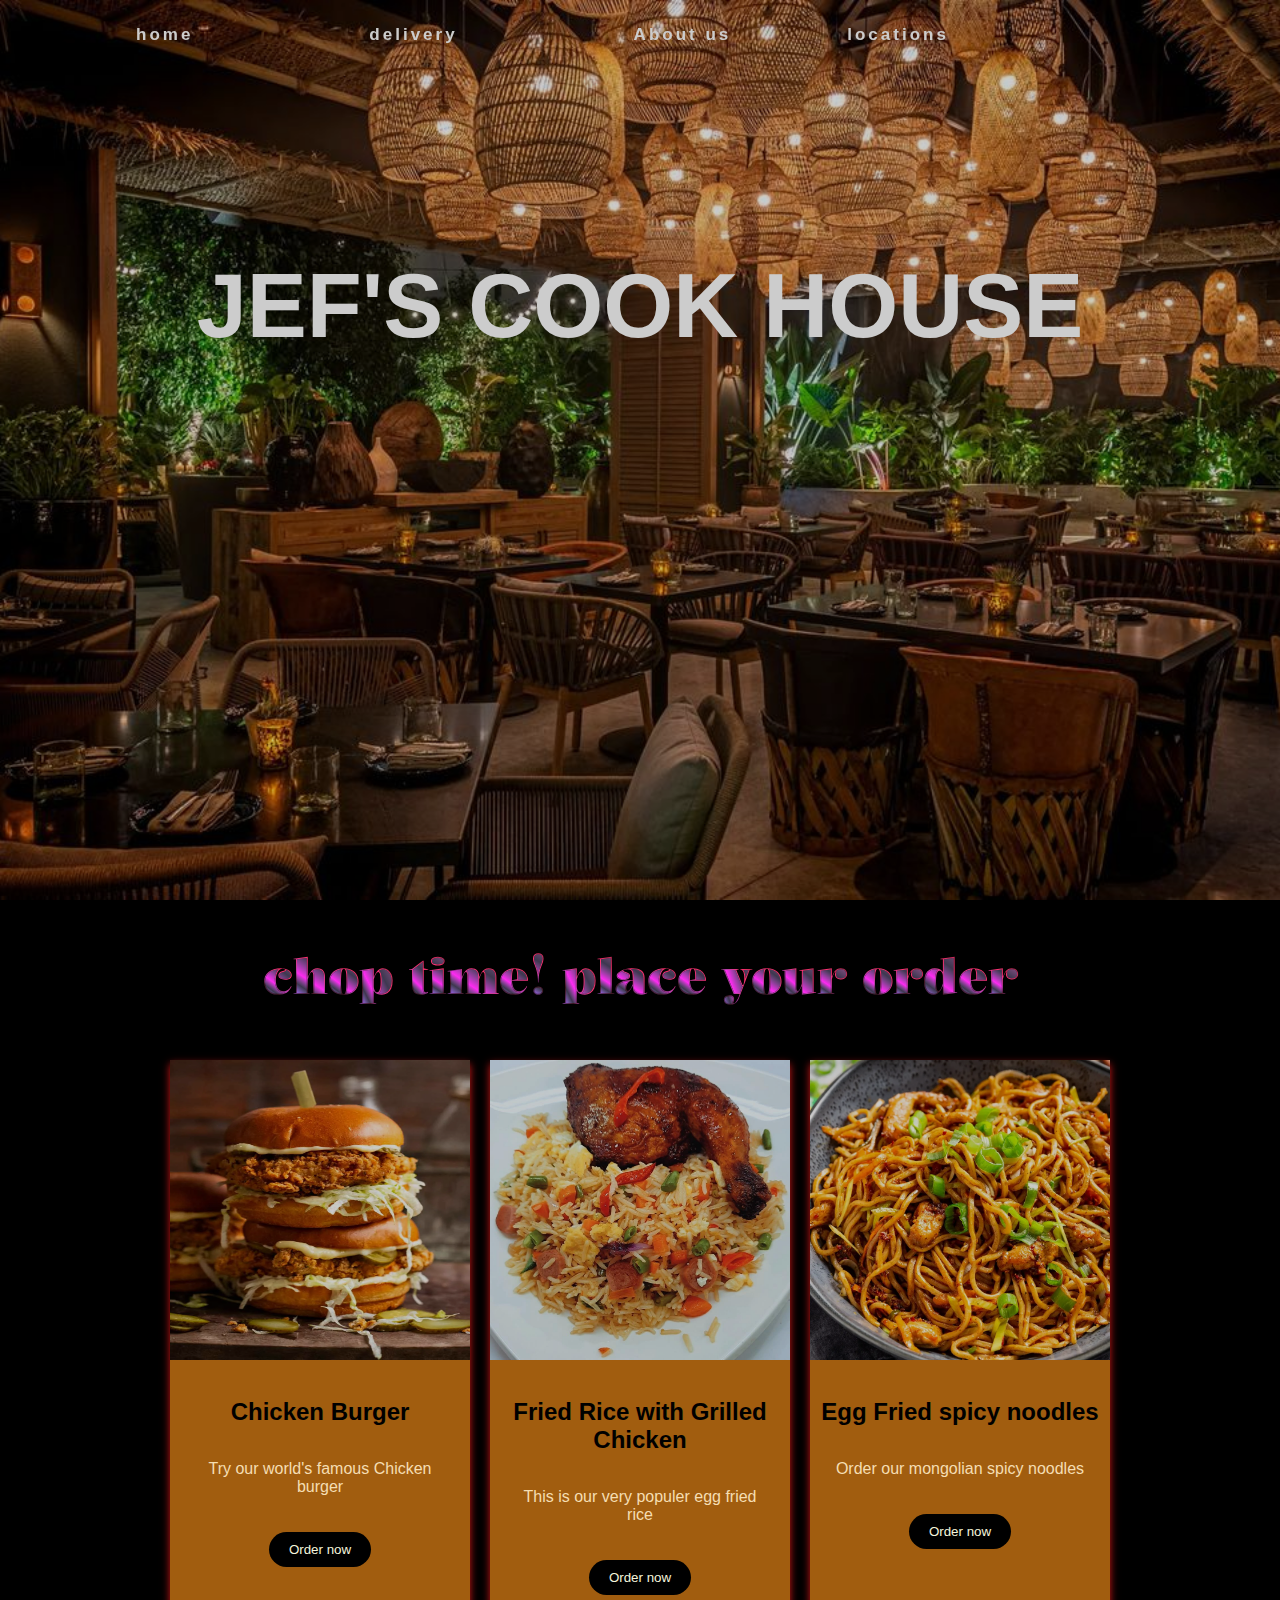
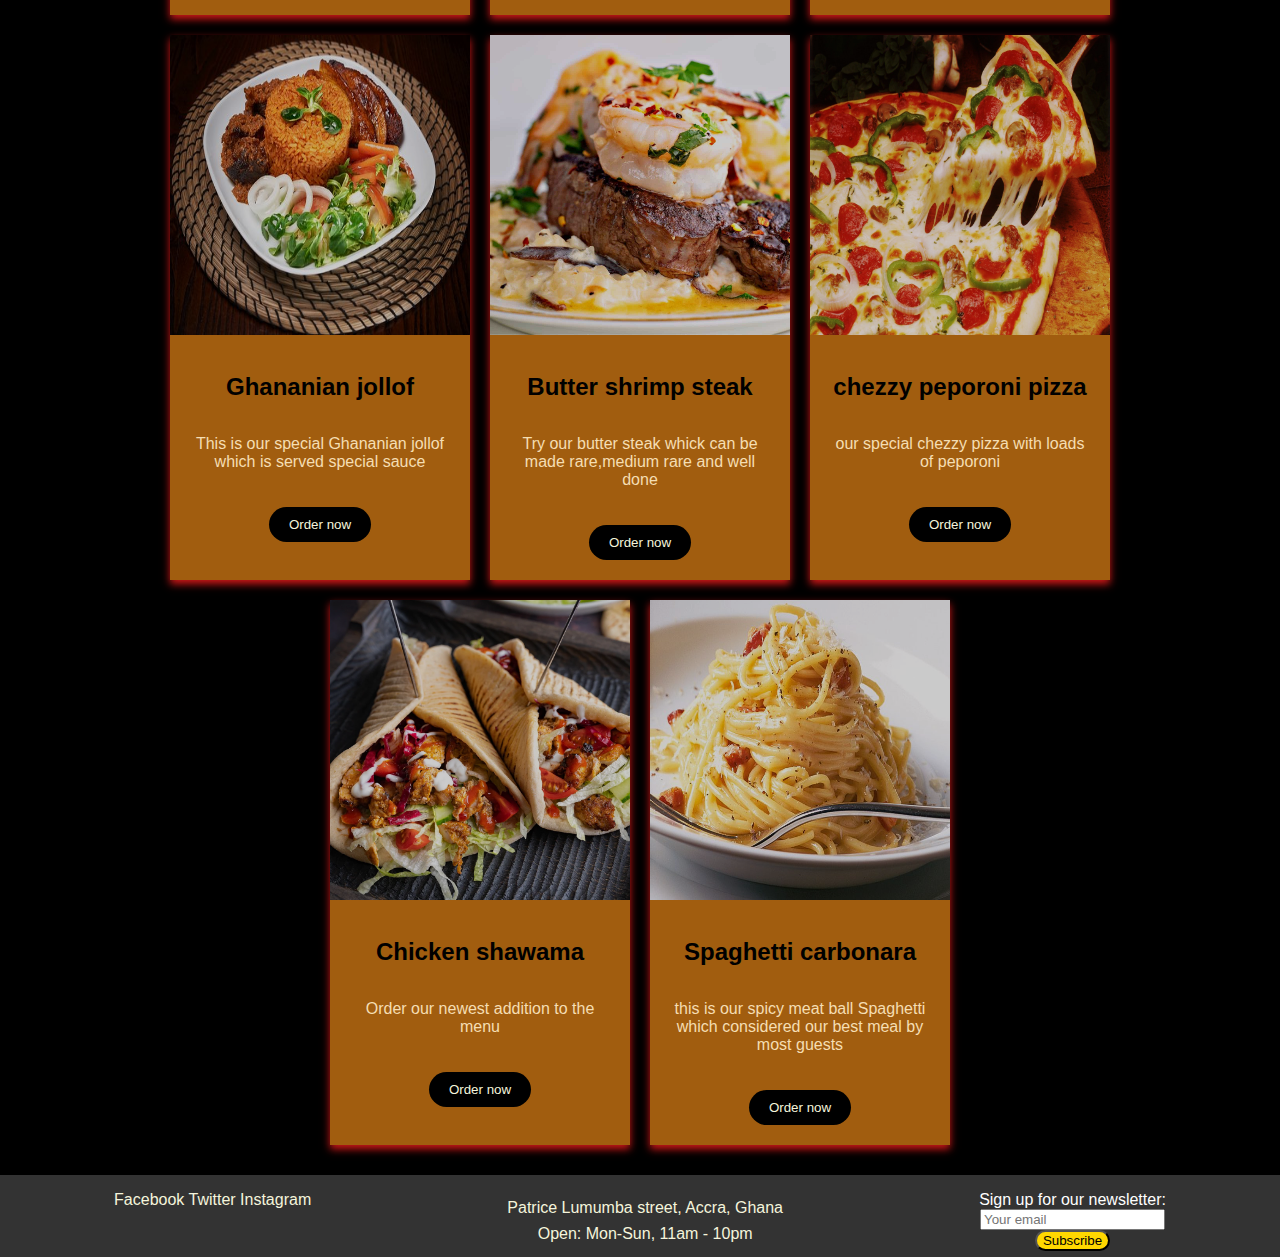
<file: index.htm>
<!DOCTYPE html>
<html lang="en">
  <head>
    <link rel="stylesheet" href="index.css" />
    <meta charset="UTF-8" />
    <meta name="viewport" content="width=device-width, initial-scale=1.0" />
    <title>Document</title>
  </head>
  <body>
    <div class="image">
      <nav class="navbar">
        <ul class="nav-links">
          <li class="list-show"><a href="" target="_blank">home</a></li>
          <li class="list-show">
            <a href="delivery.htm" target="_blank">delivery</a>
          </li>
          <li class="list-show">
            <a href="About us.htm" target="_blank">About us</a>
          </li>
          <li class="show">
            <a href="locations.htm" target="_blank">locations</a>
          </li>
        </ul>
      </nav>

      <h1 class="header">JEF'S COOK HOUSE</h1>
    </div>
    <h2>chop time! place your order</h2>

    <div class="menu">
      <div class="card">
        <img src="images/Crispy-fried-chicken-burgers_with_fries.webp" alt="" />
        <h3>Chicken Burger</h3>
        <p>Try our world's famous Chicken burger</p>
        <button>Order now</button>
      </div>
      <div class="card">
        <img src="images/Fried-Rice.jpg" alt="">
        <h3>Fried Rice with Grilled Chicken</h3>
        <p>This is our very populer egg fried rice</p>
        <button>Order now</button>
      </div>
      <div class="card">
        <img src="images/Egg-Fried-Noodles.webp" alt="">
        <h3>Egg Fried spicy noodles </h3>
        <p>Order our mongolian spicy noodles </p>
        <button>Order now</button>
      </div>
      <div class="card">
        <img src="images/jollof.jpg" alt="">
        <h3>Ghananian jollof </h3>
        <p>This is our special Ghananian jollof which is served  special sauce   </p>
        <button>Order now</button>
      </div>
      <div class="card">
        <img src="images/steak meal.jpg" alt="">
        <h3>Butter shrimp steak</h3>
        <p>Try our butter steak whick can be made rare,medium rare and well done </p>
        <button>Order now</button>
      </div>
      <div class="card">
        <img src="images/chess pizza.jpg" alt="">
        <h3>chezzy peporoni pizza</h3>
        <p>our special chezzy pizza with loads of peporoni </p>
        <button>Order now</button>
      </div>
      <div class="card">
        <img src="images/shawama.webp" alt="">
        <h3>Chicken shawama</h3>
        <p>Order our newest addition to the menu </p>
        <button>Order now</button>
      </div>
      <div class="card">
        <img src="images/spaghetti-carbonara-.jpg" alt="">
        <h3>Spaghetti carbonara</h3>
        <p>this is our spicy meat ball Spaghetti which considered our best meal by most guests</p>
        <button>Order now</button>
      </div>
    </div>

    <footer>
      <div class="social-media">
        <a href="#">Facebook</a>
        <a href="#">Twitter</a>
        <a href="#">Instagram</a>
      </div>
      <div class="address">
        <p>Patrice Lumumba street, Accra, Ghana</p>
        <p>Open: Mon-Sun, 11am - 10pm</p>
      </div>
      <div class="newsletter">
        <form>
          <label for="email">Sign up for our newsletter:</label>
          <input
            type="email"
            id="email"
            name="email"
            placeholder="Your email"
          />
          <button type="submit">Subscribe</button>
        </form>
      </div>
    </footer>
  </body>
</html>
</file>
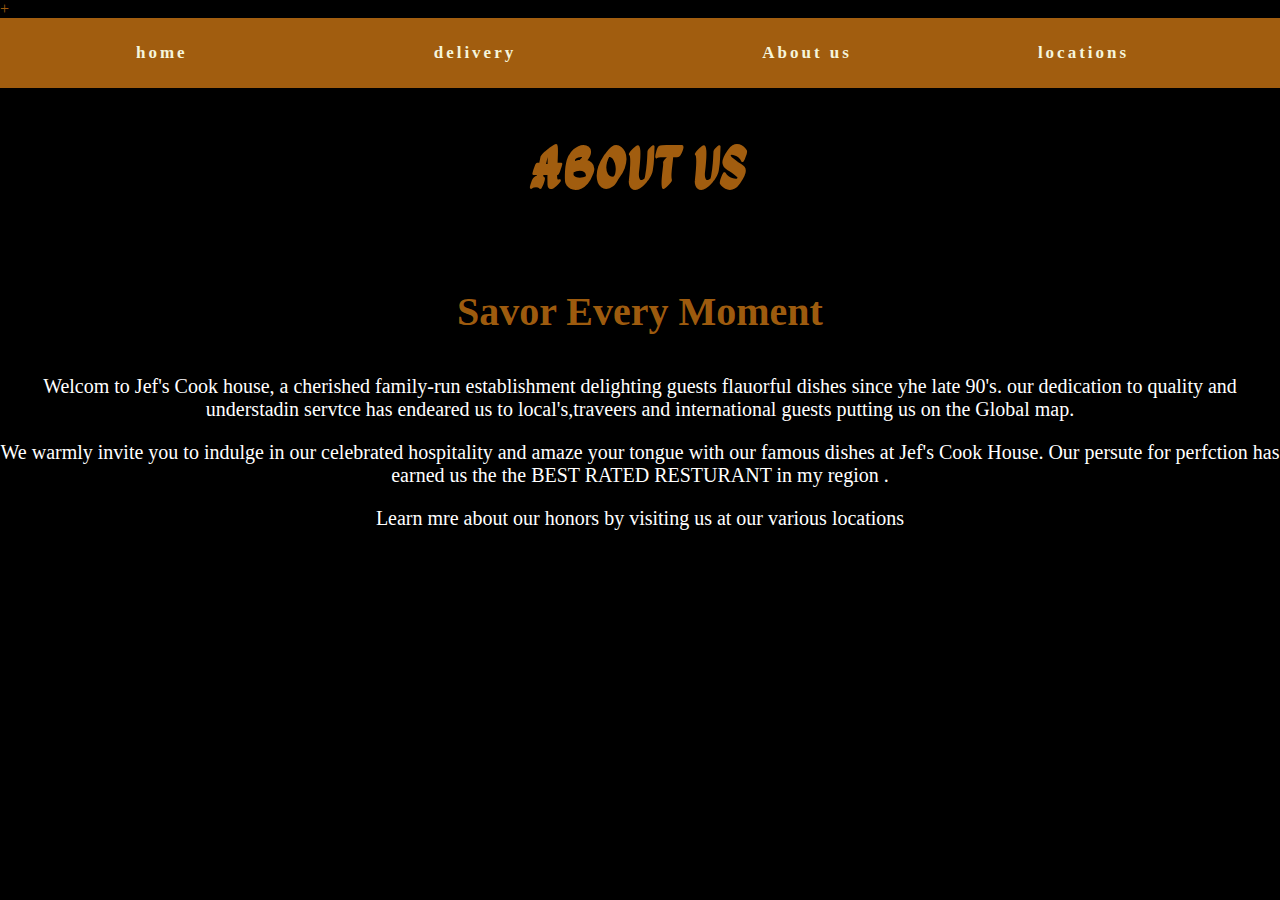
<file: About us.htm>
+
<!DOCTYPE html>
<html lang="en">
<head>
    <link rel="stylesheet" href="about us.css">
    <meta charset="UTF-8">
    <meta name="viewport" content="width=device-width, initial-scale=1.0">
    <title>Document</title>
</head>
<body>
    <div class="image">
        <nav class="navbar">
          <ul class="nav-links">
            <li class="list-show"><a href="index.htm" target="_blank">home</a></li>
            <li class="list-show">
              <a href="delivery.htm" target="_blank">delivery</a>
            </li>
            <li class="list-show">
              <a href="About us.htm" target="_blank">About us</a>
            </li>
            <li class="show">
              <a href="locations.htm" target="_blank">locations</a>
            </li>
          </ul>
        </nav>
    <h1>About us</h1>
    <h3>Savor Every Moment</h3>
    <p class="essay">Welcom to Jef's Cook house, a cherished family-run establishment delighting guests flauorful dishes since yhe late 90's. our dedication to quality and understadin servtce has endeared us to local's,traveers and international guests putting us on the Global map.</p>
    <p class="essay">We warmly invite you to indulge in our celebrated hospitality and amaze your tongue with our famous dishes at Jef's Cook House. Our persute for perfction has earned us the the BEST RATED RESTURANT in my region .
      <p class="essay">Learn mre about our honors by visiting us at our various locations</p>
</body>
</html>
</file>
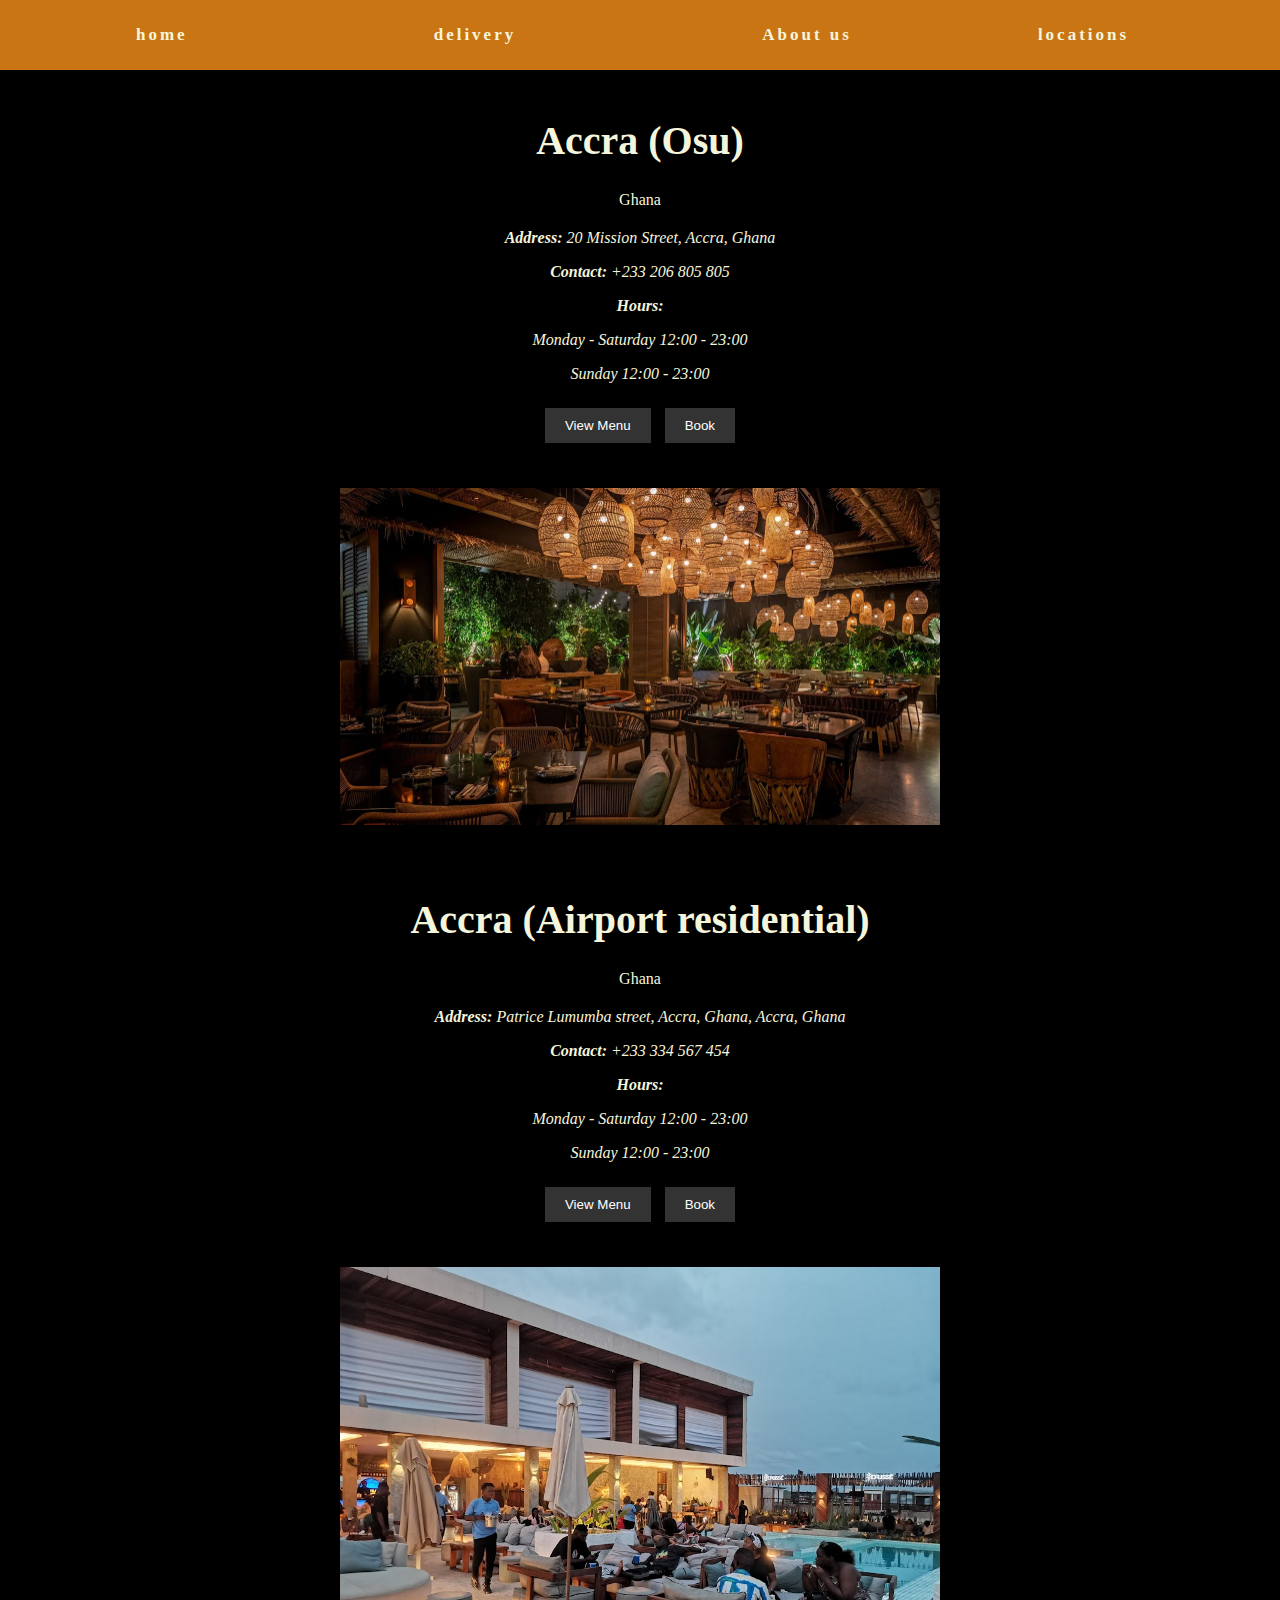
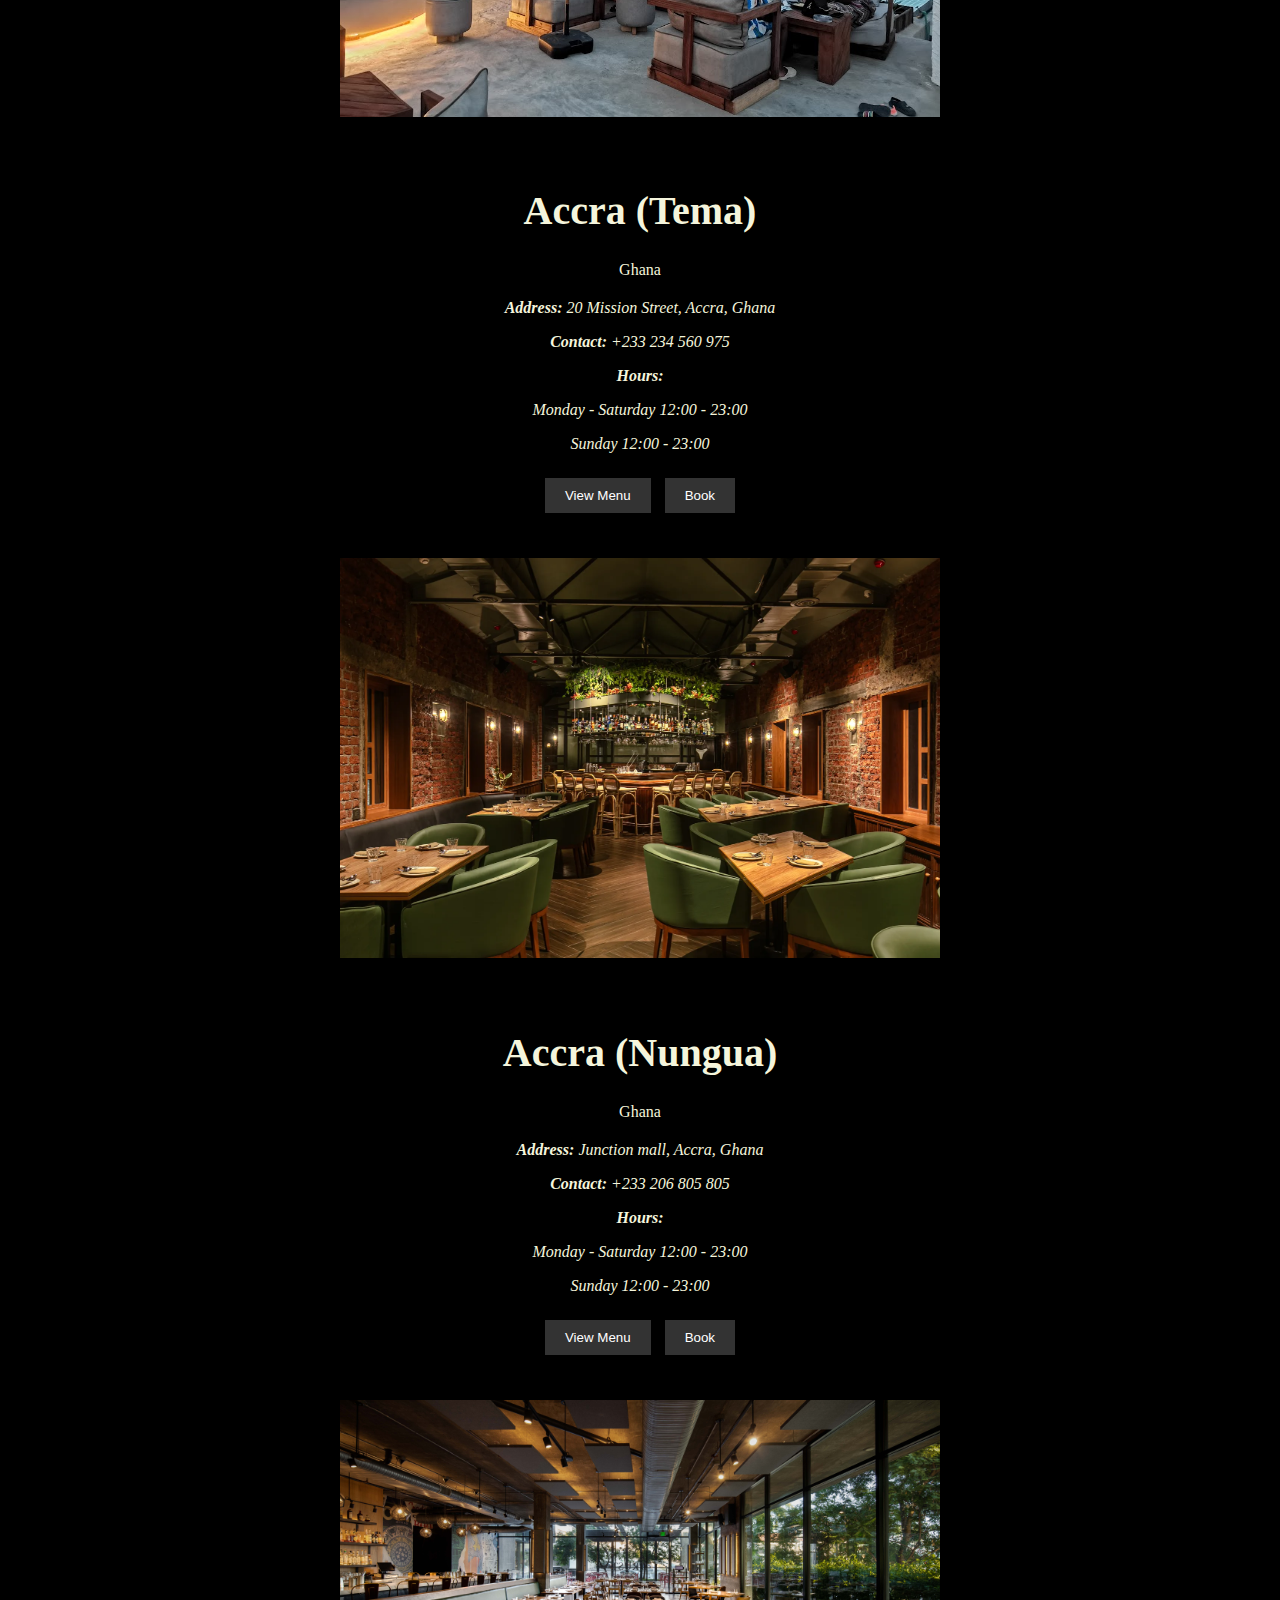
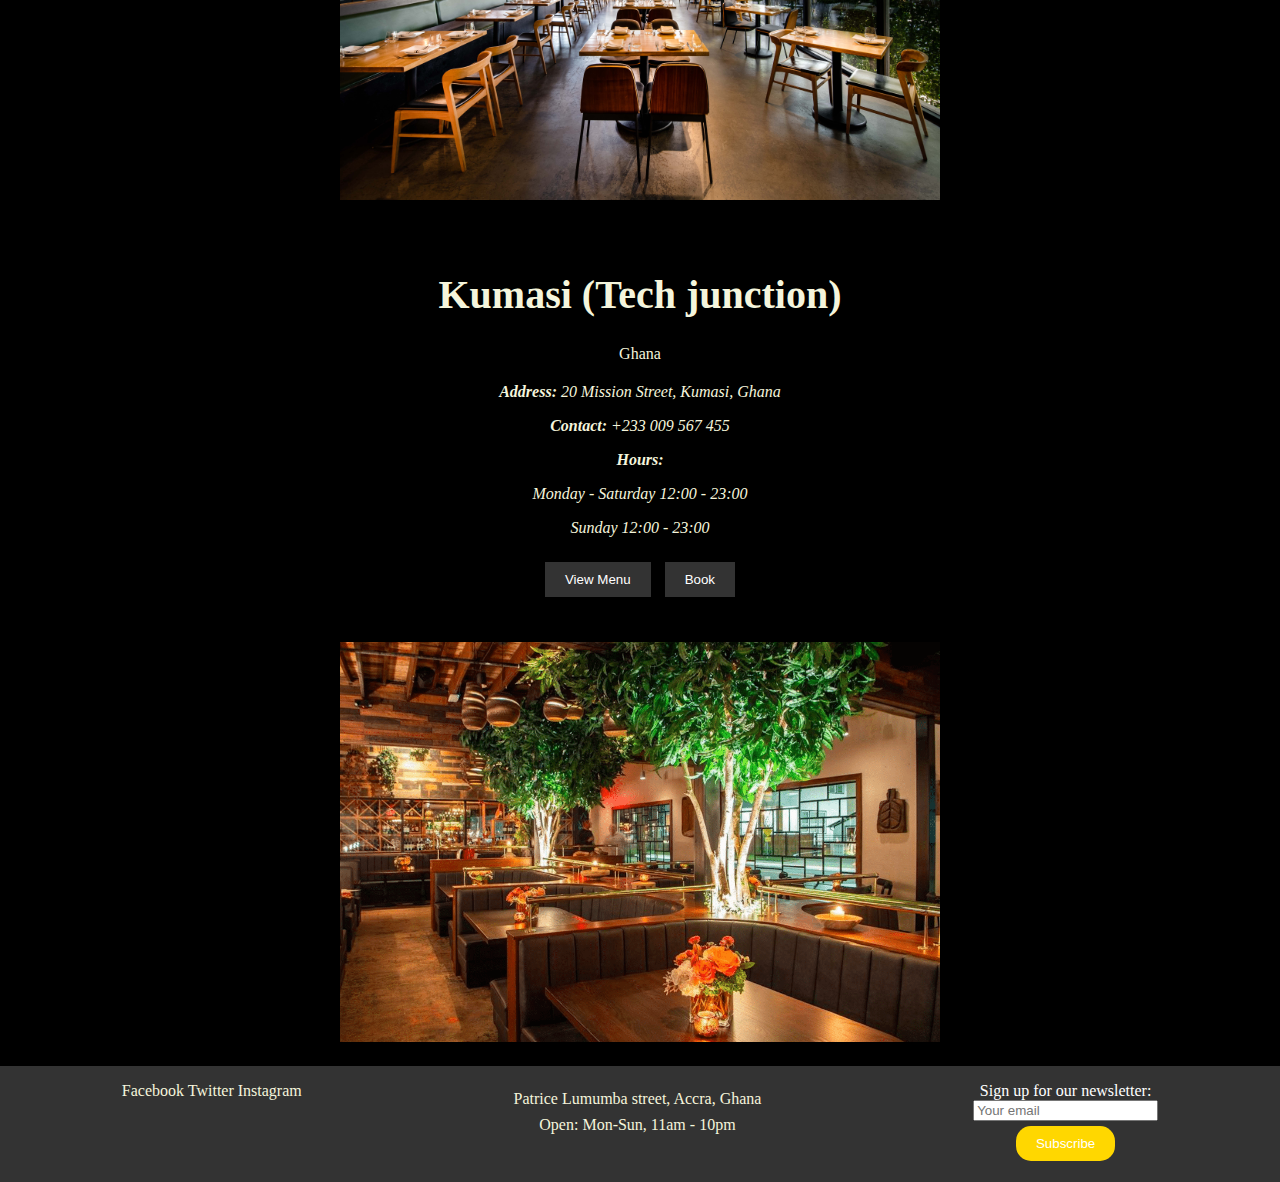
<file: locations.htm>
<!DOCTYPE html>
<html lang="en">
<head>
    <link rel="stylesheet" href="location.css">
    <meta charset="UTF-8">
    <meta name="viewport" content="width=device-width, initial-scale=1.0">
    <title>Document</title>
</head>
<body>
    <div class="image">
        <nav class="navbar">
          <ul class="nav-links">
            <li class="list-show"><a href="index.htm" target="_blank">home</a></li>
            <li class="list-show">
              <a href="delivery.htm" target="_blank">delivery</a>
            </li>
            <li class="list-show">
              <a href="About us.htm" target="_blank">About us</a>
            </li>
            <li class="show">
              <a href="locations.htm" target="_blank">locations</a>
            </li>
          </ul>
        </nav>
        
        <main>
          <section id="accra">
              <h1>Accra (Osu)</h1>
              <p>Ghana</p>
              <address>
                  <p><strong>Address:</strong> 20 Mission Street, Accra, Ghana</p>
                  <p><strong>Contact:</strong> +233 206 805 805</p>
                  <p><strong>Hours:</strong></p>
                  <p>Monday - Saturday 12:00 - 23:00</p>
                  <p>Sunday 12:00 - 23:00</p>
              </address>
              <div class="buttons">
                  <button onclick="location.href='#view-menu'">View Menu</button>
                  <button onclick="location.href='#book'">Book</button>
              </div>
              <img src="images/Kateen.0.jpg" alt="Accra Osu Restaurant">
          </section>
      </main>
        <main>
          <section id="accra">
              <h1>Accra (Airport residential)</h1>
              <p>Ghana</p>
              <address>
                  <p><strong>Address:</strong> Patrice Lumumba street, Accra, Ghana, Accra, Ghana</p>
                  <p><strong>Contact:</strong> +233 334 567 454</p>
                  <p><strong>Hours:</strong></p>
                  <p>Monday - Saturday 12:00 - 23:00</p>
                  <p>Sunday 12:00 - 23:00</p>
              </address>
              <div class="buttons">
                  <button onclick="location.href='#view-menu'">View Menu</button>
                  <button onclick="location.href='#book'">Book</button>
              </div>
              <img src="images/rest 2.jpg" alt="Accra Osu Restaurant">
          </section>
      </main>
        <main>
          <section id="accra">
              <h1>Accra (Tema)</h1>
              <p>Ghana</p>
              <address>
                  <p><strong>Address:</strong> 20 Mission Street, Accra, Ghana</p>
                  <p><strong>Contact:</strong> +233 234 560 975</p>
                  <p><strong>Hours:</strong></p>
                  <p>Monday - Saturday 12:00 - 23:00</p>
                  <p>Sunday 12:00 - 23:00</p>
              </address>
              <div class="buttons">
                  <button onclick="location.href='#view-menu'">View Menu</button>
                  <button onclick="location.href='#book'">Book</button>
              </div>
              <img src="images/rest 3.webp" alt="Accra Osu Restaurant">
          </section>
      </main>
        <main>
          <section id="accra">
              <h1>Accra (Nungua)</h1>
              <p>Ghana</p>
              <address>
                  <p><strong>Address:</strong> Junction mall, Accra, Ghana</p>
                  <p><strong>Contact:</strong> +233 206 805 805</p>
                  <p><strong>Hours:</strong></p>
                  <p>Monday - Saturday 12:00 - 23:00</p>
                  <p>Sunday 12:00 - 23:00</p>
              </address>
              <div class="buttons">
                  <button onclick="location.href='#view-menu'">View Menu</button>
                  <button onclick="location.href='#book'">Book</button>
              </div>
              <img src="images/rest 4.jpg" alt="Accra Nungua Restaurant">
          </section>
      </main>
        <main>
          <section id="accra">
              <h1>Kumasi (Tech junction)</h1>
              <p>Ghana</p>
              <address>
                  <p><strong>Address:</strong> 20 Mission Street, Kumasi, Ghana</p>
                  <p><strong>Contact:</strong> +233 009 567 455</p>
                  <p><strong>Hours:</strong></p>
                  <p>Monday - Saturday 12:00 - 23:00</p>
                  <p>Sunday 12:00 - 23:00</p>
              </address>
              <div class="buttons">
                  <button onclick="location.href='#view-menu'">View Menu</button>
                  <button onclick="location.href='#book'">Book</button>
              </div>
              <img src="images/rest 5.png" alt="Kumasi Tech junction Restaurant">
          </section>
      </main>

    <footer>
      <div class="social-media">
        <a href="#">Facebook</a>
        <a href="#">Twitter</a>
        <a href="#">Instagram</a>
      </div>
      <div class="address">
        <p>Patrice Lumumba street, Accra, Ghana</p>
        <p>Open: Mon-Sun, 11am - 10pm</p>
      </div>
      <div class="newsletter">
        <form>
          <label for="email">Sign up for our newsletter:</label>
          <input
            type="email"
            id="email"
            name="email"
            placeholder="Your email"
          />
          <button type="submit">Subscribe</button>
        </form>
      </div>
    </footer>
  </body>
</html>
</file>
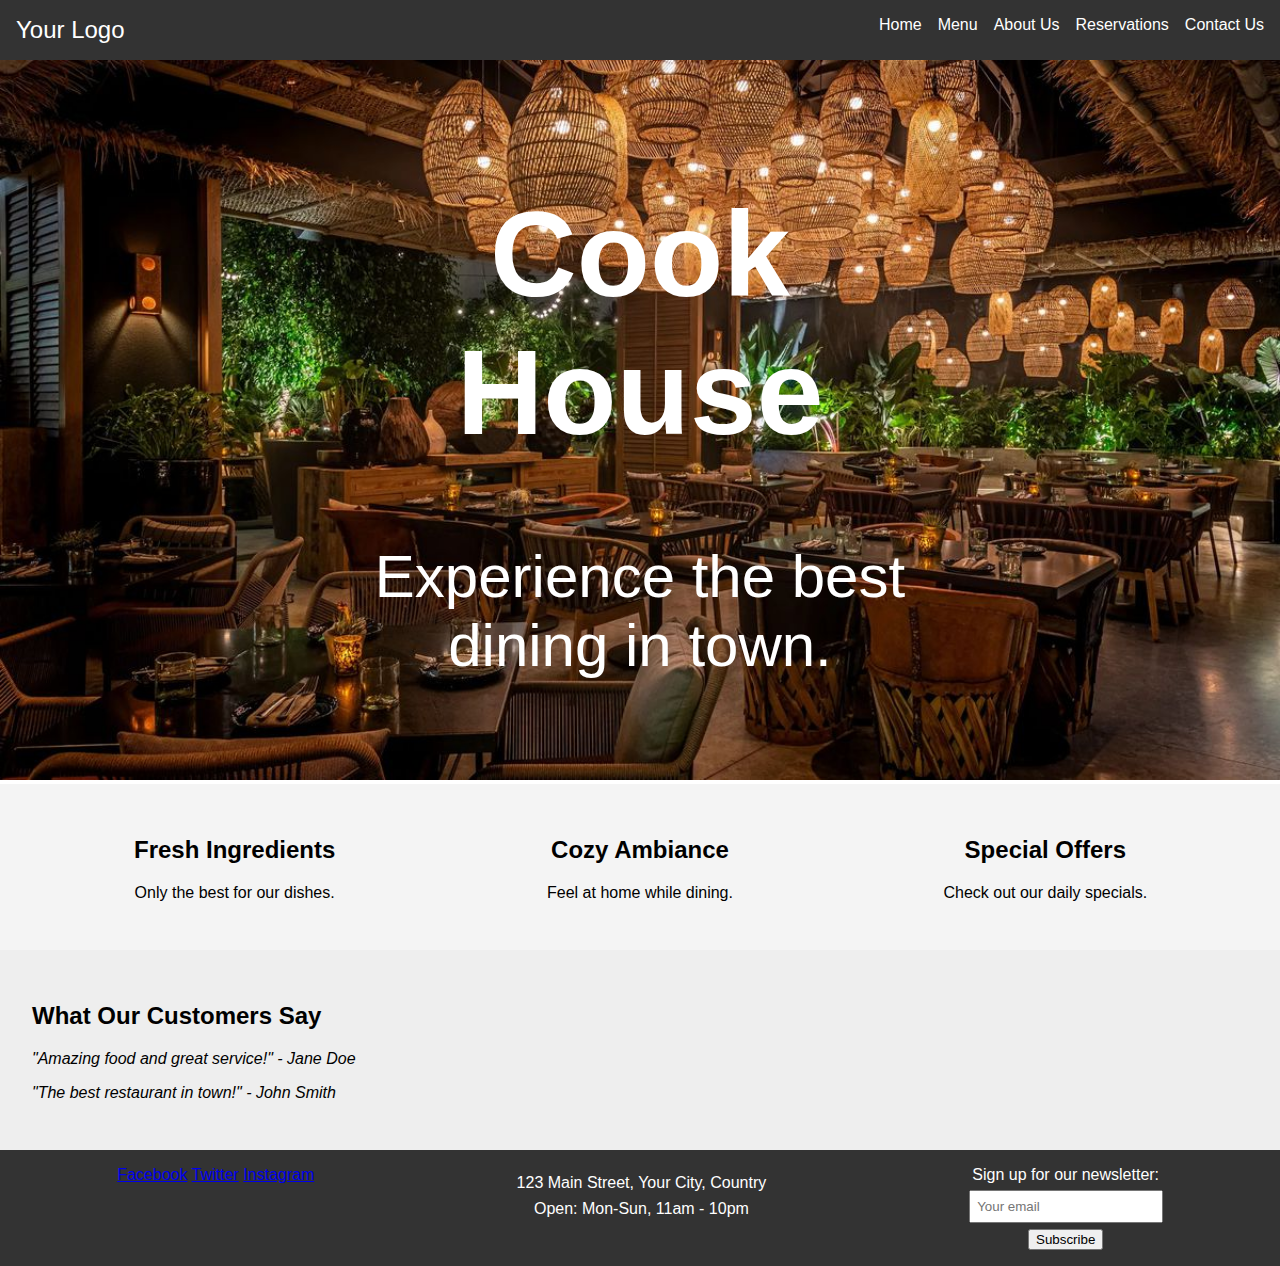
<file: rest gpt.htm>
<!DOCTYPE html>
<html lang="en">
  <head>
    <meta charset="UTF-8" />
    <meta name="viewport" content="width=device-width, initial-scale=1.0" />
    <title>Your Restaurant Name</title>
    <link rel="stylesheet" href="mik.css" />
  </head>
  <body>
    <header>
      <div class="logo">Your Logo</div>
      <nav>
        <ul>
          <li><a href="index.html">Home</a></li>
          <li><a href="menu.html">Menu</a></li>
          <li><a href="about.html">About Us</a></li>
          <li><a href="reservations.html">Reservations</a></li>
          <li><a href="contact.html">Contact Us</a></li>
        </ul>
      </nav>
    </header>

    <main>
      <section class="hero">
        <img src="images/Kateen.0.jpg" alt="Restaurant Image" />
        <div class="welcome-text">
          <h1>Cook House</h1>
          <p>Experience the best dining in town.</p>
        </div>
      </section>

      <section class="features">
        <div class="feature">
          <h2>Fresh Ingredients</h2>
          <p>Only the best for our dishes.</p>
        </div>
        <div class="feature">
          <h2>Cozy Ambiance</h2>
          <p>Feel at home while dining.</p>
        </div>
        <div class="feature">
          <h2>Special Offers</h2>
          <p>Check out our daily specials.</p>
        </div>
      </section>

      <section class="testimonials">
        <h2>What Our Customers Say</h2>
        <blockquote>
          <p>"Amazing food and great service!" - Jane Doe</p>
        </blockquote>
        <blockquote>
          <p>"The best restaurant in town!" - John Smith</p>
        </blockquote>
      </section>
    </main>

    <footer>
      <div class="social-media">
        <a href="#">Facebook</a>
        <a href="#">Twitter</a>
        <a href="#">Instagram</a>
      </div>
      <div class="address">
        <p>123 Main Street, Your City, Country</p>
        <p>Open: Mon-Sun, 11am - 10pm</p>
      </div>
      <div class="newsletter">
        <form>
          <label for="email">Sign up for our newsletter:</label>
          <input
            type="email"
            id="email"
            name="email"
            placeholder="Your email"
          />
          <button type="submit">Subscribe</button>
        </form>
      </div>
    </footer>
  </body>
</html>
</file>
<file: index.css>
@import url('https://fonts.googleapis.com/css2?family=Anton+SC&display=swap');


@import url('https://fonts.googleapis.com/css2?family=Kalnia+Glaze:wght@100..700&display=swap');


body{
    margin: 0;
    font-family: Arial, sans-serif;
    background-color: black;
}

.navbar{
    display: flex;
    justify-content: space-between;
    align-items: center;
    padding: 0 20px;
    height: 70px;
    
    top: 0;
    left: 0;
    
    
}


.nav-links{
    list-style: none;
    display: flex;
    letter-spacing: 3px;
    margin: 0;

    
    
}

.nav-links a{
    text-decoration: none;
    color: rgb(255, 255, 255);
    font-size: 17px;
    font-weight: 800;
    

}

.nav-links li{
    margin-left: 16px;


}
.nav-links a:hover{
    color: aqua;

}

.list-show{
    padding-right: 100px;
    padding-left: 60px;
}
.show{
    padding-right: 50px;
}

.header{
    text-align: center;
    font-size: 90px;
    color: white;
    margin-top: 70px;
    padding-top: 90px;
    filter: brightness(100%);
    font-family: Arial, Helvetica, sans-serif;
    transform: translateY(25px);
    animation: pointdown 1050ms infinite alternate-reverse;
    
}

.image{
    height: 100vh;
    width: 100%;
    filter: brightness(80%);
    background-position:center;
    background-repeat: no-repeat;
    background-size: cover;
    background-image: url('images/Kateen.0.jpg')
    

}


 @keyframes pointdown {
    0% {
        transform: translateY(0)
    
    }
    100%{
        transform: translateY(5px)
    }
}

h2{
    color: beige;
    text-align: center;
    font-size: 50px;
    font-family: kalnia Glaze;

}

.menu{
    display: flex;
    justify-content: center;
    flex-wrap: wrap;
    margin: 20px;
}

.card{
    background-color:
     rgba(202, 117, 19, 0.795);
    box-shadow: 0 4px 8px rgb(211, 24, 24);
    text-align: center;
    width: 300px;
    margin: 10px;

}

.card img{
    width: 100%;
    height: 300px;
    filter: brightness(80%);
}
.card h3{
    font-size: 24px;
    padding: 10px 0;
}

.card p{
    padding: 0 20px;
    font-size: 16px;
    color: wheat;  
}



.card button{
    margin: 20px;
    background-color: black;
    color: beige;
    padding: 10px 20px;
    border: none;
    cursor: pointer;
    border-radius: 25px;
}
.card button:hover{
    background-color: rgb(221, 201, 20);
    color: black;
    padding-bottom: 15px;
    font-size: 10px;
}

footer {
    background-color: #333;
    color: #fff;
    padding: 1em;
    text-align: center;
    display: flex;
    justify-content: space-around;
    height: 50px;
}

footer .social-media a,
footer .address p {
    margin: 0.5em 0;
    color: beige;
    text-decoration: none;
}

footer .newsletter {
    display: flex;
    flex-direction: column;
    align-items: center;
}

footer .newsletter form {
    display: flex;
    flex-direction: column;
    align-items: center;
}

footer button{
    border-radius: 15px;
    background-color: gold;
}
</file>
<file: about us.css>
@import url('https://fonts.googleapis.com/css2?family=Ga+Maamli&display=swap');


body{
    margin: 0;
    
    
}

.navbar{
    display: flex;
    justify-content: space-between;
    align-items: center;
    padding: 0 20px;
    height: 70px;
    background-color: rgba(202, 117, 19, 0.795);
    top: 0;
    left: 0;
    position: sticky;
    
    
}


.nav-links{
    list-style: none;
    display: flex;
    letter-spacing: 3px;
    margin: 0;

    
    
}

.nav-links a{
    text-decoration: none;
    color: beige;
    font-size: 17px;
    font-weight: 800;
    

}

.nav-links li{
    margin-left: 16px;


}
.nav-links a:hover{
    color: aqua;

}

.list-show{
    padding-right: 170px;
    padding-left: 60px;
}
.show{
    padding-right: 50px;
}
h1{
    font-family:  Ga Maamli;
    text-align: center;
    font-size: 60px;

}

h3{
    text-align: center;
    margin-top: 85px;
    font-size: 40px;

}
body{
    background-color: black;
    color:  rgba(202, 117, 19, 0.795);

}
.essay{
    text-align: center;
    font-size: 20px;
    color: white;
}
</file>
<file: location.css>
@import url('https://fonts.googleapis.com/css2?family=Ga+Maamli&display=swap');


body{
    margin: 0;
    background-color: black;
    
}

.navbar{
    display: flex;
    justify-content: space-between;
    align-items: center;
    padding: 0 20px;
    height: 70px;
    background-color: rgb(202, 117, 19);
    top: 0;
    left: 0;
    position: sticky;
    z-index: 1000;
    
    
}


.nav-links{
    list-style: none;
    display: flex;
    letter-spacing: 3px;
    margin: 0;

    
    
}

.nav-links a{
    text-decoration: none;
    color: beige;
    font-size: 17px;
    font-weight: 800;
    

}

.nav-links li{
    margin-left: 16px;


}
.nav-links a:hover{
    color: aqua;

}

.list-show{
    padding-right: 170px;
    padding-left: 60px;
}
.show{
    padding-right: 50px;
}


main {
    padding: 20px;
    text-align: center;
}

#accra {
    max-width: 600px;
    margin: 0 auto;
    color: beige;
}

h1 {
    font-size: 2.5em;
}

address {
    margin: 20px 0;
}

.buttons {
    margin: 20px 0;
}

button {
    background-color: #333;
    color: white;
    border: none;
    padding: 10px 20px;
    margin: 5px;
    cursor: pointer;
}

button:hover {
    background-color: #555;
}

img {
    width: 100%;
    height: auto;
    margin-top: 20px;
}


footer {
    background-color: #333;
    color: #fff;
    padding: 1em;
    text-align: center;
    display: flex;
    justify-content: space-around;
    
}

footer .social-media a,
footer .address p {
    margin: 0.5em 0;
    color: beige;
    text-decoration: none;
}

footer .newsletter {
    display: flex;
    flex-direction: column;
    align-items: center;
}

footer .newsletter form {
    display: flex;
    flex-direction: column;
    align-items: center;
}

footer button{
    border-radius: 15px;
    background-color: gold;
}
</file>
<file: mik.css>
body {
    font-family: Arial, sans-serif;
    margin: 0;
    padding: 0;
}

header {
    background-color: #333;
    color: #fff;
    display: flex;
    justify-content: space-between;
    padding: 1em;
}

header .logo {
    font-size: 1.5em;
}

header nav ul {
    list-style: none;
    display: flex;
    gap: 1em;
    margin: 0;
    padding: 0;
}

header nav ul li {
    display: inline;
}

header nav ul li a {
    color: #fff;
    text-decoration: none;
}

.hero {
    position: relative;
    text-align: center;
}

.hero img {
    width: 100%;
    height: auto;
}

.hero .welcome-text {
    position: absolute;
    top: 50%;
    left: 50%;
    transform: translate(-50%, -50%);
    color: #fff;
    font-size: 60px;
}

.features {
    display: flex;
    justify-content: space-around;
    padding: 2em;
    background-color: #f4f4f4;
}

.features .feature {
    text-align: center;
    width: 30%;
}

.testimonials {
    background-color: #eee;
    padding: 2em;
}

.testimonials blockquote {
    font-style: italic;
    margin: 1em 0;
}

footer {
    background-color: #333;
    color: #fff;
    padding: 1em;
    text-align: center;
    display: flex;
    justify-content: space-around;
}

footer .social-media a,
footer .address p {
    margin: 0.5em 0;
}

footer .newsletter {
    display: flex;
    flex-direction: column;
    align-items: center;
}

footer .newsletter form {
    display: flex;
    flex-direction: column;
    align-items: center;
}

footer .newsletter input {
    margin: 0.5em 0;
    padding: 0.5em;
}
</file>
